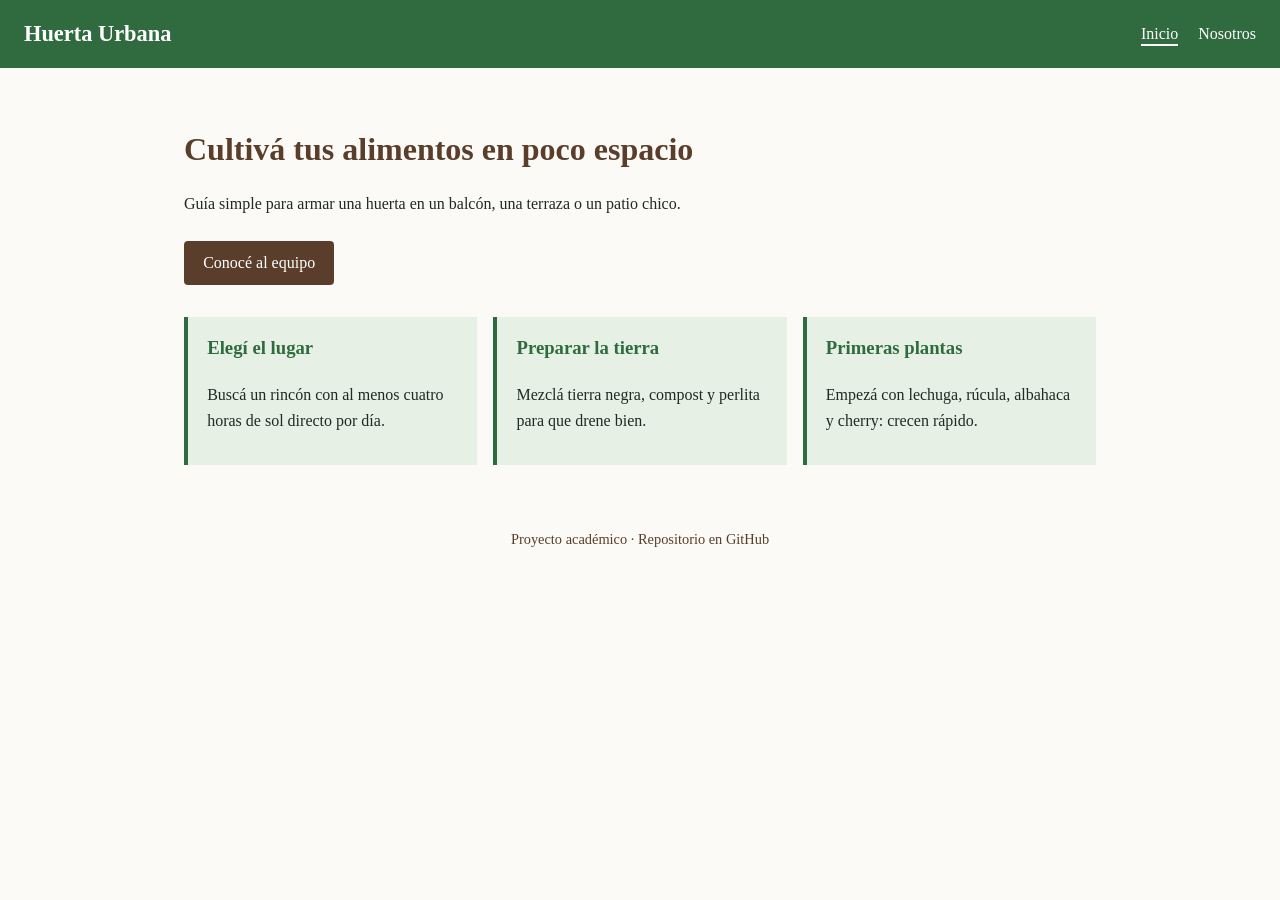
<file: index.html>
<!DOCTYPE html>
<html lang="es">
<head>
  <meta charset="UTF-8">
  <meta name="viewport" content="width=device-width, initial-scale=1">
  <title>Huerta Urbana | Inicio</title>
  <link rel="stylesheet" href="css/style.css">
</head>
<body>
  <header>
    <h1>Huerta Urbana</h1>
    <nav>
      <a href="index.html" class="activo">Inicio</a>
      <a href="nosotros.html">Nosotros</a>
    </nav>
  </header>

  <main>
    <section class="hero">
      <h2>Cultivá tus alimentos en poco espacio</h2>
      <p>Guía simple para armar una huerta en un balcón, una terraza o un patio chico.</p>
      <a class="boton" href="nosotros.html">Conocé al equipo</a>
    </section>

    <section class="grilla">
      <article>
        <h3>Elegí el lugar</h3>
        <p>Buscá un rincón con al menos cuatro horas de sol directo por día.</p>
      </article>
      <article>
        <h3>Preparar la tierra</h3>
        <p>Mezclá tierra negra, compost y perlita para que drene bien.</p>
      </article>
      <article>
        <h3>Primeras plantas</h3>
        <p>Empezá con lechuga, rúcula, albahaca y cherry: crecen rápido.</p>
      </article>
    </section>
  </main>

  <footer>
    <p>Proyecto académico · Repositorio en GitHub</p>
  </footer>
</body>
</html>
</file>
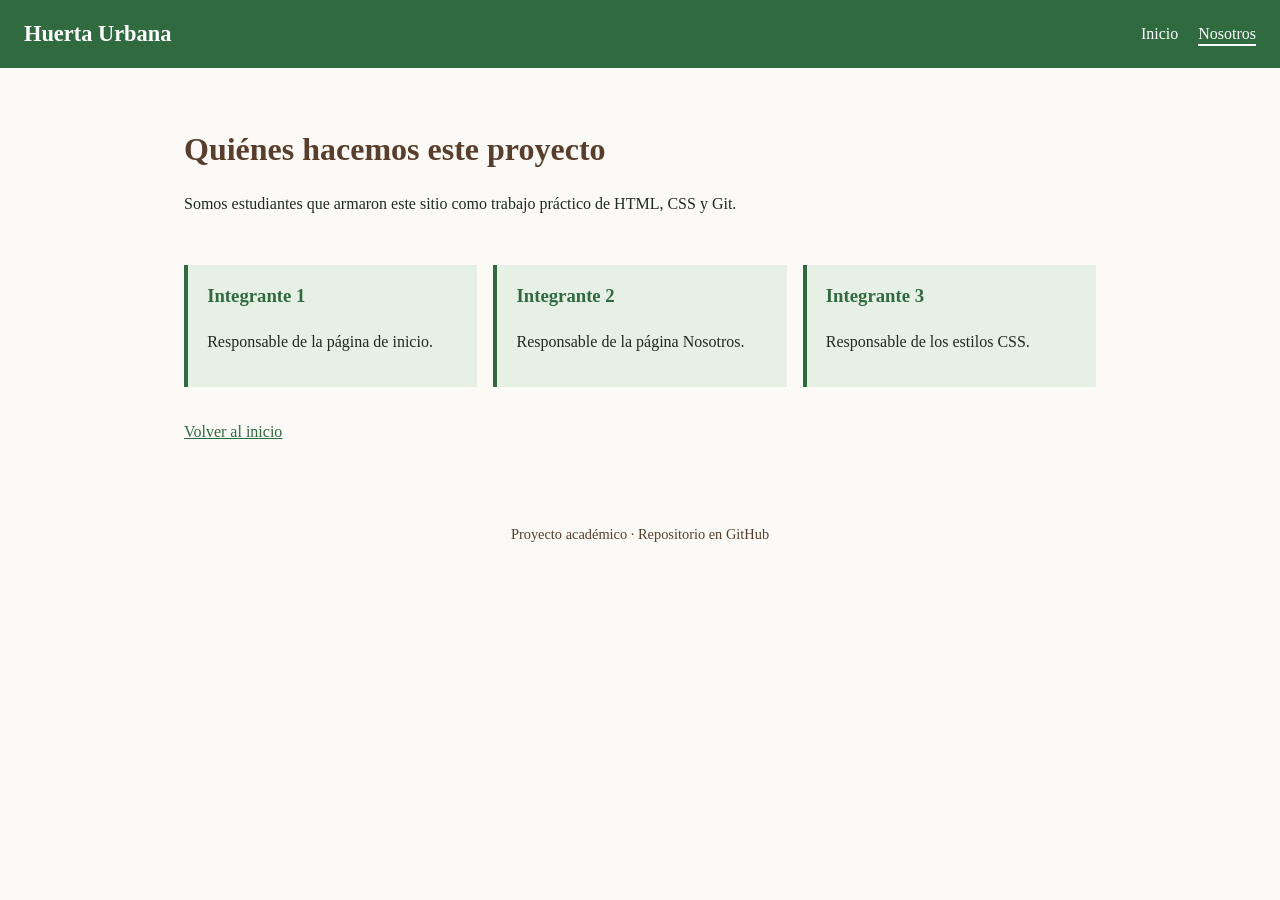
<file: nosotros.html>
<!DOCTYPE html>
<html lang="es">
<head>
  <meta charset="UTF-8">
  <meta name="viewport" content="width=device-width, initial-scale=1">
  <title>Huerta Urbana | Nosotros</title>
  <link rel="stylesheet" href="css/style.css">
</head>
<body>
  <header>
    <h1>Huerta Urbana</h1>
    <nav>
      <a href="index.html">Inicio</a>
      <a href="nosotros.html" class="activo">Nosotros</a>
    </nav>
  </header>

  <main>
    <section class="hero">
      <h2>Quiénes hacemos este proyecto</h2>
      <p>Somos estudiantes que armaron este sitio como trabajo práctico de HTML, CSS y Git.</p>
    </section>

    <section class="grilla">
      <article>
        <h3>Integrante 1</h3>
        <p>Responsable de la página de inicio.</p>
      </article>
      <article>
        <h3>Integrante 2</h3>
        <p>Responsable de la página Nosotros.</p>
      </article>
      <article>
        <h3>Integrante 3</h3>
        <p>Responsable de los estilos CSS.</p>
      </article>
    </section>

    <p class="volver"><a href="index.html">Volver al inicio</a></p>
  </main>

  <footer>
    <p>Proyecto académico · Repositorio en GitHub</p>
  </footer>
</body>
</html>
</file>
<file: css/style.css>
:root {
  --verde: #2f6b3f;
  --verde-claro: #e6f0e4;
  --tierra: #5a3e2b;
  --fondo: #fbfaf6;
  --texto: #1f2a22;
}
* { box-sizing: border-box; }
body {
  margin: 0;
  font-family: Georgia, "Times New Roman", serif;
  line-height: 1.6;
  color: var(--texto);
  background: var(--fondo);
}
header {
  display: flex;
  flex-wrap: wrap;
  justify-content: space-between;
  align-items: center;
  gap: 1rem;
  padding: 1rem 1.5rem;
  background: var(--verde);
  color: #fff;
}
header h1 { margin: 0; font-size: 1.4rem; }
nav a {
  color: #fff;
  text-decoration: none;
  margin-left: 1rem;
  padding-bottom: 2px;
}
nav a:hover, nav a:focus-visible { border-bottom: 2px solid #fff; }
nav a.activo { border-bottom: 2px solid #fff; }
main { max-width: 60rem; margin: 0 auto; padding: 1.5rem; }
.hero { padding: 2rem 0; max-width: 40rem; }
.hero h2 { font-size: 2rem; color: var(--tierra); margin: 0 0 .5rem; }
.boton {
  display: inline-block;
  margin-top: .5rem;
  padding: .6rem 1.2rem;
  background: var(--tierra);
  color: #fff;
  text-decoration: none;
  border-radius: 4px;
}
.boton:hover, .boton:focus-visible { background: var(--verde); }
.grilla {
  display: grid;
  grid-template-columns: repeat(auto-fit, minmax(15rem, 1fr));
  gap: 1rem;
}
.grilla article {
  background: var(--verde-claro);
  padding: 1rem 1.2rem;
  border-left: 4px solid var(--verde);
}
.grilla h3 { margin-top: 0; color: var(--verde); }
.volver { margin-top: 2rem; }
a { color: var(--verde); }
footer {
  text-align: center;
  padding: 1.5rem;
  font-size: .9rem;
  color: var(--tierra);
}
</file>
